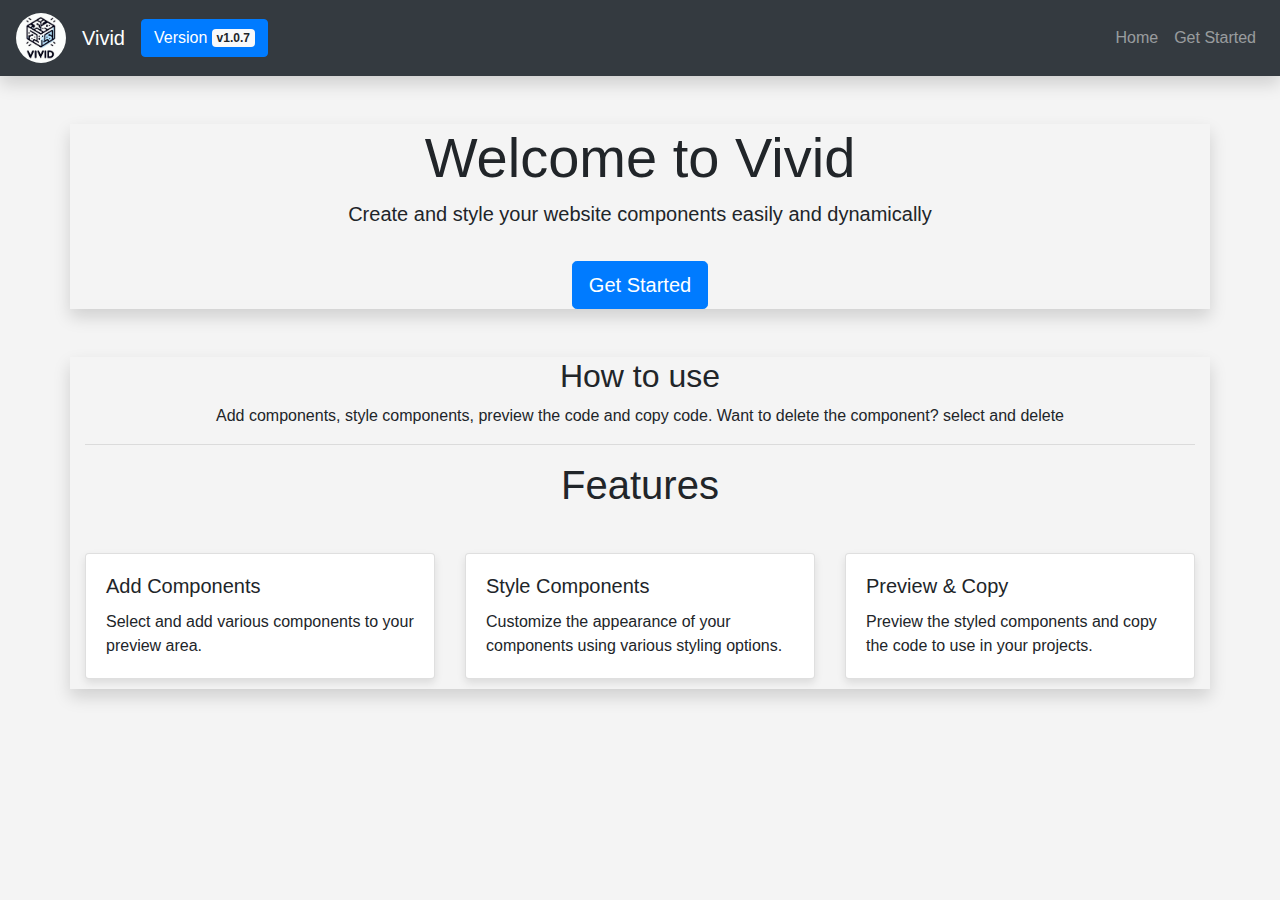
<file: index.html>
<!DOCTYPE html>
<html lang="en">
<head>
    <meta charset="UTF-8">
    <meta name="viewport" content="width=device-width, initial-scale=1.0">
    <title>Vivid</title>
    <link rel="stylesheet" href="https://stackpath.bootstrapcdn.com/bootstrap/4.5.2/css/bootstrap.min.css">
    <link rel="stylesheet" href="style.css">
    <link rel="icon" href="logo.jpg">
</head>
<body>
    <nav class="navbar navbar-expand-lg navbar-dark bg-dark shadow">
        <a class="navbar-brand" href="/">
            <img src="logo.jpg" alt="offline" width="50" height="50" style="border-radius: 50%;">
        </a>
        <a class="navbar-brand" href="/">Vivid</a>
        <button class="navbar-toggler" type="button" data-toggle="collapse" data-target="#navbarNav"
            aria-controls="navbarNav" aria-expanded="false" aria-label="Toggle navigation">
            <span class="navbar-toggler-icon"></span>
        </button>
        <button type="button" class="btn btn-primary">
            Version <span class="badge badge-light">v1.0.7</span>
        </button>
        <div class="collapse navbar-collapse" id="navbarNav">
            <ul class="navbar-nav ml-auto">
                <li class="nav-item">
                    <a class="nav-link" href="#">Home</a>
                </li>
                <li class="nav-item">
                    <a class="nav-link" href="making.html">Get Started</a>
                </li>
            </ul>
        </div>
    </nav>
    <div class="container text-center mt-5 shadow">
        <h1 class="display-4">Welcome to Vivid</h1>
        <p class="lead">Create and style your website components easily and dynamically</p>
        <button href="making.html" class="btn btn-primary btn-lg mt-3" onclick="transport()">Get Started</button>
    </div>
    <div class="container mt-5 shadow">
        <h2 class="text-center">How to use</h2>
        <p class="text-center">Add components, style components, preview the code and copy code. Want to delete the
            component? select and delete</p>
        <hr>
        <h1 class="text-center">Features</h1>
        <div class="row mt-4">
            <div class="col-md-4">
                <div class="card feature-card">
                    <div class="card-body">
                        <h5 class="card-title">Add Components</h5>
                        <p class="card-text">Select and add various components to your preview area.</p>
                    </div>
                </div>
            </div>
            <div class="col-md-4">
                <div class="card feature-card">
                    <div class="card-body">
                        <h5 class="card-title">Style Components</h5>
                        <p class="card-text">Customize the appearance of your components using various styling options.
                        </p>
                    </div>
                </div>
            </div>
            <div class="col-md-4">
                <div class="card feature-card">
                    <div class="card-body">
                        <h5 class="card-title">Preview & Copy</h5>
                        <p class="card-text">Preview the styled components and copy the code to use in your projects.
                        </p>
                    </div>
                </div>
            </div>
        </div>
    </div>
    <script src="https://code.jquery.com/jquery-3.5.1.slim.min.js"></script>
    <script src="https://cdn.jsdelivr.net/npm/@popperjs/core@2.9.2/dist/umd/popper.min.js"></script>
    <script src="https://stackpath.bootstrapcdn.com/bootstrap/4.5.2/js/bootstrap.min.js"></script>
    <script>
        function transport() {
            window.location = "making.html";
        }
    </script>
</body>
</html>
</file>
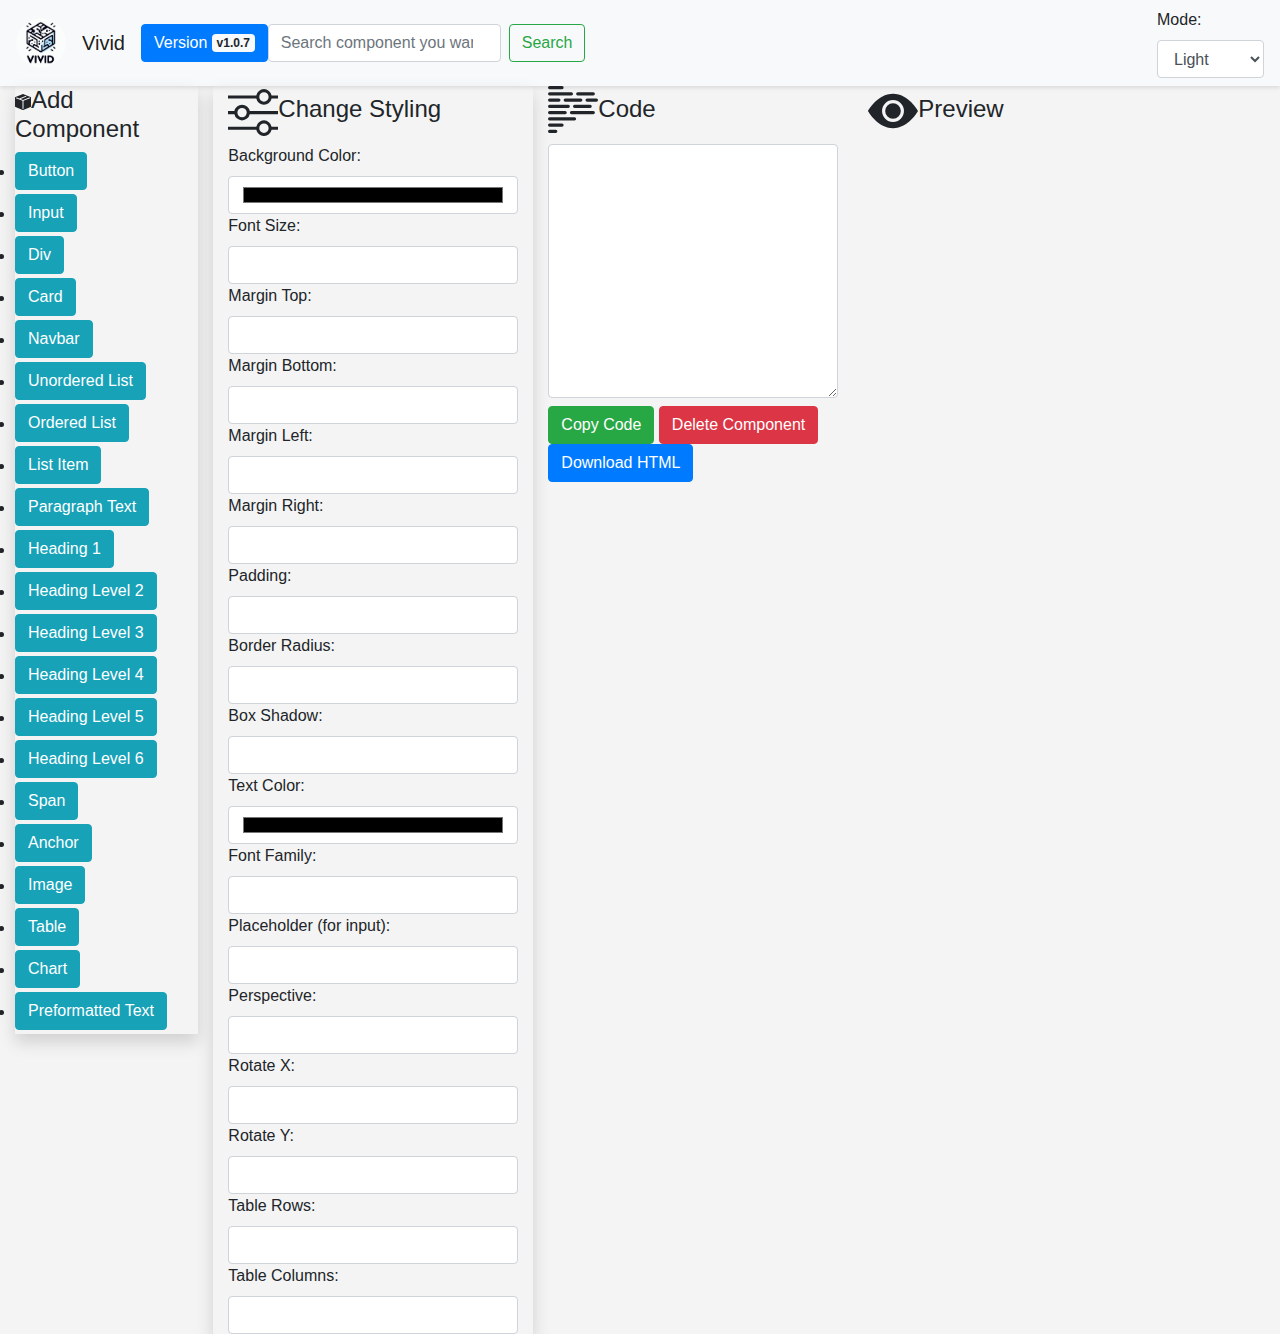
<file: making.html>
<!DOCTYPE html>
<html lang="en">
<head>
    <meta charset="UTF-8">
    <meta name="viewport" content="width=device-width, initial-scale=1.0">
    <title>Vivid</title>
    <link rel="stylesheet" href="https://stackpath.bootstrapcdn.com/bootstrap/4.5.2/css/bootstrap.min.css">
    <link rel="stylesheet" href="style.css">
    <link rel="icon" href="logo.jpg">
</head>
<body>
    <nav class="navbar navbar-expand-lg navbar-light bg-light">
        <a class="navbar-brand" href="/">
            <img src="logo.jpg" alt="offline" width="50" height="50" style="border-radius: 50%;">
          </a>
        <a class="navbar-brand" href="index.html">Vivid</a>
        <button type="button" class="btn btn-primary">
            Version <span class="badge badge-light">v1.0.7</span>
        </button>
        <form class="form-inline my-2 my-lg-0" onsubmit="navigateToTarget(event)">
            <input class="form-control mr-sm-2" type="search" placeholder="Search component you want to add" aria-label="Search" id="navbar-search-input">
            <button class="btn btn-outline-success my-2 my-sm-0" type="submit">Search</button>
        </form>
        <div class="ml-auto">
            <label for="modeSwitch" class="text-drak">Mode:</label>
            <select onchange="switchMode(this.value)" class="form-control">
                <option value="light">Light</option>
                <option value="dark">Dark</option>
                <option value="terminal">Terminal</option>
                <option value="night">Night</option>
            </select>
        </div>
    </nav>
    <div class="container-fluid">
        <div class="row">
            <div class="col-md-2">
                <div class="sidebar shadow">
                    <h4><svg xmlns="http://www.w3.org/2000/svg" width="16" height="16" fill="currentColor" class="bi bi-box-seam-fill" viewBox="0 0 16 16">
                        <path fill-rule="evenodd" d="M15.528 2.973a.75.75 0 0 1 .472.696v8.662a.75.75 0 0 1-.472.696l-7.25 2.9a.75.75 0 0 1-.557 0l-7.25-2.9A.75.75 0 0 1 0 12.331V3.669a.75.75 0 0 1 .471-.696L7.443.184l.01-.003.268-.108a.75.75 0 0 1 .558 0l.269.108.01.003zM10.404 2 4.25 4.461 1.846 3.5 1 3.839v.4l6.5 2.6v7.922l.5.2.5-.2V6.84l6.5-2.6v-.4l-.846-.339L8 5.961 5.596 5l6.154-2.461z"/>
                    </svg>Add Component</h4>
                        <li><button id="button" class="btn btn-info mb-1" onclick="addComponent('button')">Button</button></li>
                        <li><button id="input" class="btn btn-info mb-1" onclick="addComponent('input')">Input</button></li>
                        <li><button id="div" class="btn btn-info mb-1" onclick="addComponent('div')">Div</button></li>
                        <li><button id="card" class="btn btn-info mb-1" onclick="addComponent('card')">Card</button></li>
                        <li><button id="navbar" class="btn btn-info mb-1" onclick="addComponent('navbar')">Navbar</button></li>
                        <li><button id="ul" class="btn btn-info mb-1" onclick="addComponent('ul')">Unordered List</button></li>
                        <li><button id="ol" class="btn btn-info mb-1" onclick="addComponent('ol')">Ordered List</button></li>
                        <li><button id="li" class="btn btn-info mb-1" onclick="addComponent('li')">List Item</button></li>
                        <li><button id="p" class="btn btn-info mb-1" onclick="addComponent('p')">Paragraph Text</button></li>
                        <li><button id="h1" class="btn btn-info mb-1" onclick="addComponent('h1')">Heading 1</button></li>
                        <li><button id="h2" class="btn btn-info mb-1" onclick="addComponent('h2')">Heading Level 2</button></li>
                        <li><button id="h3" class="btn btn-info mb-1" onclick="addComponent('h3')">Heading Level 3</button></li>
                        <li><button id="h4" class="btn btn-info mb-1" onclick="addComponent('h4')">Heading Level 4</button></li>
                        <li><button id="h5" class="btn btn-info mb-1" onclick="addComponent('h5')">Heading Level 5</button></li>
                        <li><button id="h6" class="btn btn-info mb-1" onclick="addComponent('h6')">Heading Level 6</button></li>
                        <li><button id="span tag" class="btn btn-info mb-1" onclick="addComponent('span')">Span</button></li>
                        <li><button id="anchor tag" class="btn btn-info mb-1" onclick="addComponent('a')">Anchor</button></li>
                        <li><button id="image tag" class="btn btn-info mb-1" onclick="addComponent('img')">Image</button></li>
                        <li><button id="table" class="btn btn-info mb-1" onclick="addComponent('table')">Table</button></li>
                        <li><button id="chart div" class="btn btn-info mb-1" onclick="addComponent('chart')">Chart</button></li>
                        <li><button id="pre" class="btn btn-info mb-1" onclick="addComponent('pre')">Preformatted Text</button></li>
                    </ul>
                </div>
            </div>
            <div class="col-md-3 shadow">
                <h4><svg xmlns="http://www.w3.org/2000/svg" width="50" height="50" fill="currentColor" class="bi bi-sliders" viewBox="0 0 16 16">
                    <path fill-rule="evenodd" d="M11.5 2a1.5 1.5 0 1 0 0 3 1.5 1.5 0 0 0 0-3M9.05 3a2.5 2.5 0 0 1 4.9 0H16v1h-2.05a2.5 2.5 0 0 1-4.9 0H0V3zM4.5 7a1.5 1.5 0 1 0 0 3 1.5 1.5 0 0 0 0-3M2.05 8a2.5 2.5 0 0 1 4.9 0H16v1H6.95a2.5 2.5 0 0 1-4.9 0H0V8zm9.45 4a1.5 1.5 0 1 0 0 3 1.5 1.5 0 0 0 0-3m-2.45 1a2.5 2.5 0 0 1 4.9 0H16v1h-2.05a2.5 2.5 0 0 1-4.9 0H0v-1z"/>
                </svg>Change Styling</h4>
                <div id="styling-properties">
                    <label for="bg-color">Background Color:</label>
                    <input type="color" id="bg-color" class="form-control" onchange="changeStyle('backgroundColor', this.value)">
                    <label for="font-size">Font Size:</label>
                    <input type="number" id="font-size" class="form-control" onchange="changeStyle('fontSize', this.value + 'px')">
                    <label for="margin-top">Margin Top:</label>
                    <input type="number" id="margin-top" class="form-control" onchange="changeBootstrapClass('mt', this.value)">
                    <label for="margin-bottom">Margin Bottom:</label>
                    <input type="number" id="margin-bottom" class="form-control" onchange="changeBootstrapClass('mb', this.value)">
                    <label for="margin-left">Margin Left:</label>
                    <input type="number" id="margin-left" class="form-control" onchange="changeBootstrapClass('ml', this.value)">
                    <label for="margin-right">Margin Right:</label>
                    <input type="number" id="margin-right" class="form-control" onchange="changeBootstrapClass('mr', this.value)">
                    <label for="padding">Padding:</label>
                    <input type="number" id="padding" class="form-control" onchange="changeBootstrapClass('p', this.value)">
                    <label for="border-radius">Border Radius:</label>
                    <input type="number" id="border-radius" class="form-control" onchange="changeStyle('borderRadius', this.value + 'px')">
                    <label for="box-shadow">Box Shadow:</label>
                    <input type="text" id="box-shadow" class="form-control" onchange="changeStyle('boxShadow', this.value)">
                    <label for="text-color">Text Color:</label>
                    <input type="color" id="text-color" class="form-control" onchange="changeStyle('color', this.value)">
                    <label for="font-family">Font Family:</label>
                    <input type="text" id="font-family" class="form-control" onchange="changeStyle('fontFamily', this.value)">
                    <label for="placeholder-text">Placeholder (for input):</label>
                    <input type="text" id="placeholder-text" class="form-control" onchange="changePlaceholder(this.value)">
                    <label for="perspective">Perspective:</label>
                    <input type="number" id="perspective" class="form-control" onchange="changeStyle('perspective', this.value + 'px')">
                    <label for="rotate-x">Rotate X:</label>
                    <input type="number" id="rotate-x" class="form-control" onchange="changeTransform('rotateX', this.value + 'deg')">
                    <label for="rotate-y">Rotate Y:</label>
                    <input type="number" id="rotate-y" class="form-control" onchange="changeTransform('rotateY', this.value + 'deg')">
                    <label for="table-rows">Table Rows:</label>
                    <input type="number" id="table-rows" class="form-control" onchange="updateTable('rows', this.value)">
                    <label for="table-cols">Table Columns:</label>
                    <input type="number" id="table-cols" class="form-control" onchange="updateTable('cols', this.value)">
                </div>
            </div>
            <div class="col-md-3">
                <h4><span><svg xmlns="http://www.w3.org/2000/svg" width="50" height="50" fill="currentColor" class="bi bi-body-text" viewBox="0 0 16 16">
                    <path fill-rule="evenodd" d="M0 .5A.5.5 0 0 1 .5 0h4a.5.5 0 0 1 0 1h-4A.5.5 0 0 1 0 .5m0 2A.5.5 0 0 1 .5 2h7a.5.5 0 0 1 0 1h-7a.5.5 0 0 1-.5-.5m9 0a.5.5 0 0 1 .5-.5h5a.5.5 0 0 1 0 1h-5a.5.5 0 0 1-.5-.5m-9 2A.5.5 0 0 1 .5 4h3a.5.5 0 0 1 0 1h-3a.5.5 0 0 1-.5-.5m5 0a.5.5 0 0 1 .5-.5h5a.5.5 0 0 1 0 1h-5a.5.5 0 0 1-.5-.5m7 0a.5.5 0 0 1 .5-.5h3a.5.5 0 0 1 0 1h-3a.5.5 0 0 1-.5-.5m-12 2A.5.5 0 0 1 .5 6h6a.5.5 0 0 1 0 1h-6a.5.5 0 0 1-.5-.5m8 0a.5.5 0 0 1 .5-.5h5a.5.5 0 0 1 0 1h-5a.5.5 0 0 1-.5-.5m-8 2A.5.5 0 0 1 .5 8h5a.5.5 0 0 1 0 1h-5a.5.5 0 0 1-.5-.5m7 0a.5.5 0 0 1 .5-.5h7a.5.5 0 0 1 0 1h-7a.5.5 0 0 1-.5-.5m-7 2a.5.5 0 0 1 .5-.5h8a.5.5 0 0 1 0 1h-8a.5.5 0 0 1-.5-.5m0 2a.5.5 0 0 1 .5-.5h4a.5.5 0 0 1 0 1h-4a.5.5 0 0 1-.5-.5m0 2a.5.5 0 0 1 .5-.5h2a.5.5 0 0 1 0 1h-2a.5.5 0 0 1-.5-.5"/>
                </svg></span>Code</h4>
                <textarea id="code" class="form-control" rows="10" onchange="updatePreview()"></textarea>
                <button class="btn btn-success mt-2" onclick="copyCode()">Copy Code</button>
                <button class="btn btn-danger mt-2" onclick="deleteSelectedElement()">Delete Component</button>
                <button id="downloadHtmlBtn" onclick="downloadHtml()" class="btn btn-primary">Download HTML</button>
            </div>
            <div class="col-md-4">
                <h4><svg xmlns="http://www.w3.org/2000/svg" width="50" height="50" fill="currentColor" class="bi bi-eye-fill" viewBox="0 0 16 16">
                    <path d="M10.5 8a2.5 2.5 0 1 1-5 0 2.5 2.5 0 0 1 5 0"/>
                    <path d="M0 8s3-5.5 8-5.5S16 8 16 8s-3 5.5-8 5.5S0 8 0 8m8 3.5a3.5 3.5 0 1 0 0-7 3.5 3.5 0 0 0 0 7"/>
                </svg>Preview</h4>
                <div id="preview"></div>
            </div>
        </div>
    </div>
    <script src="main.js"></script>
</body>
</html>
</file>
<file: style.css>
body {
    font-family: Arial, sans-serif;
    background-color: #f4f4f4;
    transition: all 0.9s, color 0.9s;
}

.light-mode {
    background-color: white;
    color: black;
}

.light-mode .navbar {
    background-color: #f8f9fa;
}

.light-mode .border {
    border-color: #ccc;
}

.dark-mode {
    background-color: #343a40;
    color: white;
}

.dark-mode .navbar {
    background-color: #495057;
}

.dark-mode .border {
    border-color: #666;
}

.terminal-mode {
    background-color: black;
    color: green;
}

.terminal-mode .navbar {
    background-color: #222;
}

.terminal-mode .border {
    border-color: #444;
}


.night-mode {
    background-image: linear-gradient(to top, #00c6fb 0%, #001e4f 100%);
    color: white;
    font-weight: bold;
}

.night-mode .navbar {
    background-color: #222;
}

.night-mode .border {
    border-color: linear-gradient(120deg, #89f7fe 0%, #66a6ff 100%);
}

.navbar {
    box-shadow: 0 2px 4px rgba(0, 0, 0, 0.1);
}

.container {
    animation: fadeIn 1s ease-in-out;
}

h1,
h2 {
    animation: slideInDown 1s ease-in-out;
}

.btn {
    animation: pulse 1.5s infinite;
}

.card {
    box-shadow: 0 4px 8px rgba(0, 0, 0, 0.1);
    transition: all 0.3s ease-in-out;
}

.card:hover {
    transform: translateY(-10px);
    box-shadow: 0 12px 24px rgba(0, 0, 0, 0.2);
}

.feature-card {
    margin-top: 20px;
}

@keyframes fadeIn {
    from {
        opacity: 0;
    }

    to {
        opacity: 1;
    }
}

@keyframes slideInDown {
    from {
        transform: translateY(-20px);
    }

    to {
        transform: translateY(0);
    }
}

@keyframes pulse {
    0% {
        transform: scale(1);
    }

    50% {
        transform: scale(1.05);
    }

    100% {
        transform: scale(1);
    }
}

.custom-heading,
.paragraph-text,
.highlighted-text {
    margin: 10px 0;
}

.div-container {
    padding: 10px;
    border: 1px solid #ccc;
    margin-bottom: 10px;
}

.card {
    margin-bottom: 10px;
}

.chart-container img {
    width: 100%;
    height: auto;
}

.highlighted {
    border: 2px dotted #ff5722;
    transition: all 0.3s ease-in-out;
    transform: scale(1.05);
  }
</file>
